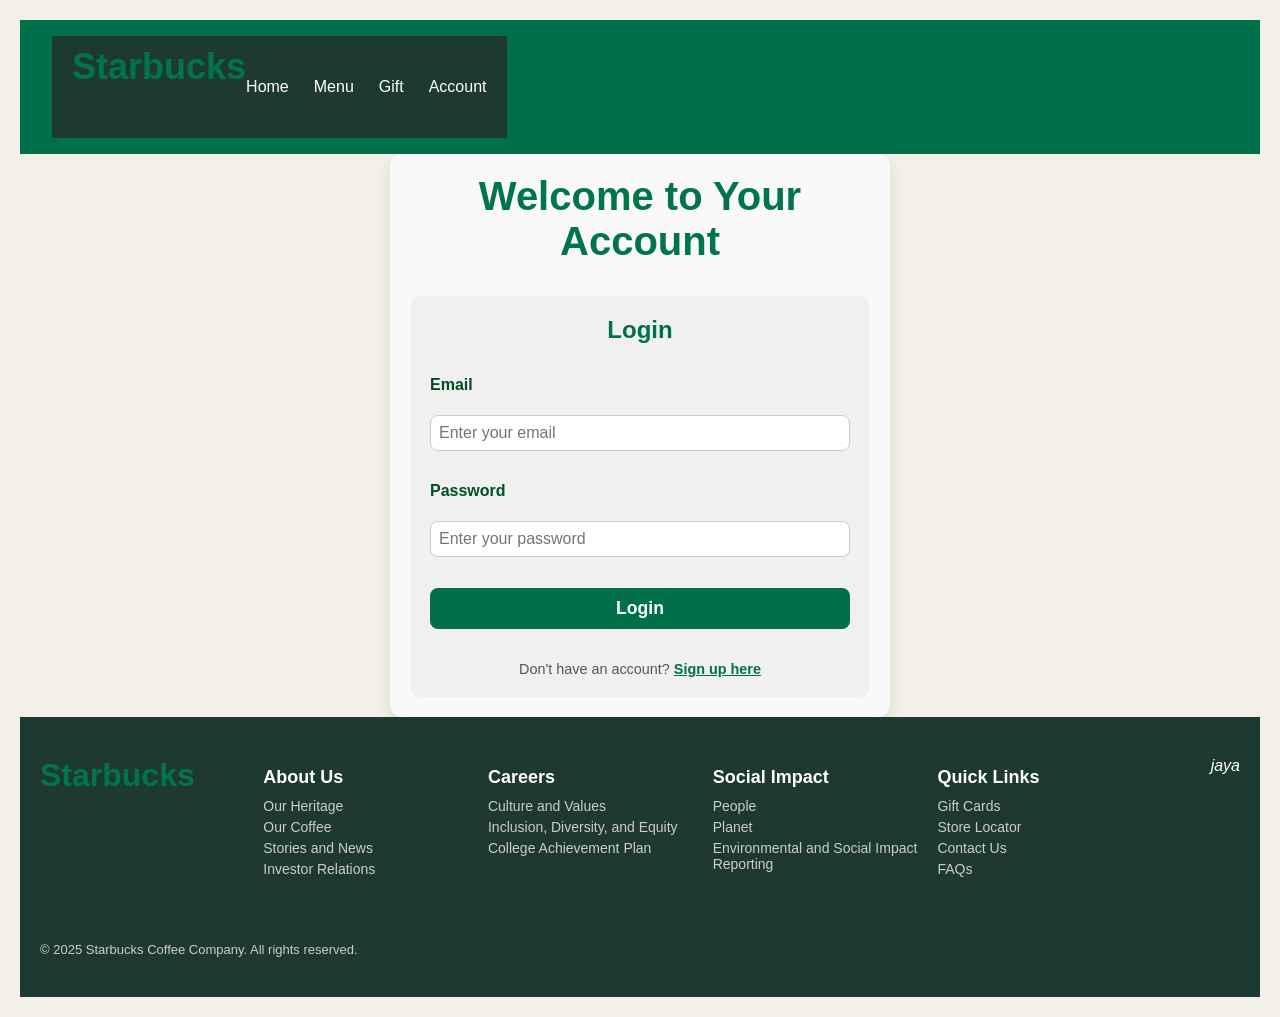
<file: account.html>
<!DOCTYPE html>
<html lang="en">
<head>
  <meta charset="UTF-8" />
  <meta name="viewport" content="width=device-width, initial-scale=1" />
  <title>Starbucks Account</title>
  <link rel="stylesheet" href="style.css" />
  <link href="https://fonts.googleapis.com/css2?family=Zilla+Slab:wght@400;700&display=swap" rel="stylesheet" />
</head>
<body>
  <!-- Navbar Start -->
<header>
  <nav class="navbar">
    <div class="logo">
      <a href="index.html">
        <logo><h1>Starbucks</h1></logo>
      </a>
    </div>
    <ul class="nav-links">
      <li><a href="index.html">Home</a></li>
      <li><a href="menu.html">Menu</a></li>
      <li><a href="Reward.html">Gift</a></li>
      <li><a href="account.html">Account</a></li>
    </ul>
  </nav>
</header>
<!-- Navbar End -->



  <main class="account-container">
    <h1>Welcome to Your Account</h1>

    <div class="account-form-container">
      <form id="loginForm" class="account-form">
        <h2>Login</h2>
        <label for="emailLogin">Email</label>
        <input type="email" id="emailLogin" name="emailLogin" required placeholder="Enter your email" />

        <label for="passwordLogin">Password</label>
        <input type="password" id="passwordLogin" name="passwordLogin" required placeholder="Enter your password" />

        <button type="submit">Login</button>
        <p class="toggle-msg">Don't have an account? <span id="showSignup" class="toggle-link">Sign up here</span></p>
      </form>

      <form id="signupForm" class="account-form hidden">
        <h2>Sign Up</h2>
        <label for="nameSignup">Name</label>
        <input type="text" id="nameSignup" name="nameSignup" required placeholder="Enter your name" />

        <label for="emailSignup">Email</label>
        <input type="email" id="emailSignup" name="emailSignup" required placeholder="Enter your email" />

        <label for="passwordSignup">Password</label>
        <input type="password" id="passwordSignup" name="passwordSignup" required placeholder="Create a password" />

        <button type="submit">Sign Up</button>
        <p class="toggle-msg">Already have an account? <span id="showLogin" class="toggle-link">Login here</span></p>
      </form>
    </div>
  </main>

  <script src="script.js"></script>
</body>
</html>


<footer class="starbucks-footer">
  <div class="footer-container">
    <div class="footer-logo">
      <h1><b>Starbucks</b></h1>
    </div>

    <div class="footer-links">
      <div>
        <h3>About Us</h3>
        <p>Our Heritage</p>
        <p>Our Coffee</p>
        <p>Stories and News</p>
        <p>Investor Relations</p>
      </div>
      <div>
        <h3>Careers</h3>
        <p>Culture and Values</p>
        <p>Inclusion, Diversity, and Equity</p>
        <p>College Achievement Plan</p>
      </div>
      <div>
        <h3>Social Impact</h3>
        <p>People</p>
        <p>Planet</p>
        <p>Environmental and Social Impact Reporting</p>
      </div>
      <div>
        <h3>Quick Links</h3>
        <p>Gift Cards</p>
        <p>Store Locator</p>
        <p>Contact Us</p>
        <p>FAQs</p>
      </div>
    </div>
    <i>jaya</i>

    
    <p class="footer-copy">© 2025 Starbucks Coffee Company. All rights reserved.</p>
  </div>
</footer>
</file>
<file: style.css>
/* Reset */
* {
  margin: 0;
  padding: 0;
  box-sizing: border-box;
}

/* Fonts & Body */
body {
  font-family: 'Zilla Slab', serif;
  background: #f6f6f6;
  color: #333;
}

/* Header */
header {
  background-color: #00704A;
  color: white;
  padding: 1rem 2rem;
  display: flex;
  justify-content: space-between;
  align-items: center;
}

header .logo {
  font-size: 1.5rem;
  font-weight: bold;
}

header nav ul {
  list-style: none;
  display: flex;
  gap: 1.5rem;
}

header nav ul li,
header nav a {
  cursor: pointer;
  color: #d4e9e2;
  text-decoration: none;
  font-weight: bold;
  transition: color 0.3s;
}

header nav ul li:hover,
header nav a:hover {
  color: #ffffff;
  border-bottom: 2px solid #ffffff;
}

/* Search Input */
.search {
  padding: 5px 10px;
  font-size: 16px;
  border-radius: 4px;
  border: none;
}

/* Layout */
.main-container {
  display: flex;
}

/* Sidebar */
aside {
  width: 200px;
  background-color: #e4e4e4;
  padding: 1rem;
  height: calc(100vh - 64px); /* 64px header height */
}

aside ul {
  list-style: none;
  display: flex;
  flex-direction: column;
  gap: 1rem;
}

aside ul li {
  padding: 10px;
  background: white;
  border-radius: 8px;
  cursor: pointer;
  transition: background 0.3s;
}

aside ul li:hover {
  background-color: #cfcfcf;
}

aside ul li.active {
  background-color: #00704A;
  color: white;
}

/* Main Content */
main {
  flex: 1;
  padding: 2rem;
}

/* Hero Section */
.hero {
  display: flex;
  justify-content: space-between;
  align-items: center;
  background: linear-gradient(120deg, #00704A, #1e3932);
  color: white;
  padding: 2rem 2rem;
  border-radius: 12px;
  margin-bottom: 2rem;
  gap: 2rem;
  flex-wrap: wrap;
  box-shadow: 0 8px 24px rgba(0, 0, 0, 0.3);
}

.hero-text {
  flex: 1 1 400px;
  max-width: 450px;
}

.hero-text h1 {
  font-size: 2rem;
  margin-bottom: 1rem;
  font-weight: 700;
  letter-spacing: 1px;
}

.hero-text p {
  font-size: 1rem;
  margin-bottom: 1.5rem;
  line-height: 1.6;
  color: #d4e9e2;
}

.hero-text button {
  background-color: #d4e9e2;
  color: #1e3932;
  border: none;
  padding: 0.7rem 1.4rem;
  font-weight: bold;
  border-radius: 8px;
  cursor: pointer;
  transition: background 0.3s ease, transform 0.2s ease;
  box-shadow: 0 4px 10px rgba(212, 233, 226, 0.7);
}

.hero-text button:hover {
  background-color: #b3cec2;
  transform: scale(1.05);
}

.hero-image {
  flex: 1 1 280px;
  text-align: center;
}

.hero-image img {
  width: 280px;
  border-radius: 12px;
  box-shadow: 0 0 15px rgba(0, 0, 0, 0.3);
  object-fit: cover;
  transition: transform 0.3s ease;
}

.hero-image img:hover {
  transform: scale(1.05);
}

/* Smaller Hero Images */
.hero-small-image img {
  width: 150px;
  height: auto;
  border-radius: 8px;
  box-shadow: 0 0 5px rgba(0,0,0,0.2);
  background: #f5f5f5;
  margin: 0;
  font-family: Arial, sans-serif;
}

/* Buttons */
button,
.add-button {
  padding: 0.6rem 1.2rem;
  background-color: #00704A;
  color: white;
  border: none;
  border-radius: 6px;
  cursor: pointer;
  font-size: 1rem;
  transition: background 0.3s;
  width: auto;
}

button:hover,
.add-button:hover {
  background-color: #005e3c;
}

.add-button {
  margin: 10px 0;
  width: 100%;
}

.add-button:disabled {
  background-color: #888;
  color: #eee;
  cursor: not-allowed;
}

/* Cards */
.cards,
.card-row {
  display: flex;
  gap: 1.5rem;
  margin-top: 1rem;
  flex-wrap: wrap;
  justify-content: center;
}

.card {
  background-color: white;
  padding: 1.5rem;
  border-radius: 10px;
  flex: 1 1 250px;
  box-shadow: 0 4px 8px rgba(0,0,0,0.05);
  font-size: 1.1rem;
  overflow: hidden;
}

.card img {
  width: 100%;
  height: 150px;
  object-fit: cover;
  border-radius: 8px 8px 0 0;
}

.card-content {
  padding: 15px;
}

.card-content h3 {
  margin: 0 0 10px;
  font-size: 18px;
}

.card-content p {
  font-size: 14px;
  color: #666;
}

/* Navigation Links */
nav a {
  text-decoration: none;
  color: #d4e9e2;
  font-weight: bold;
  transition: color 0.3s;
}

nav a:hover {
  color: #ffffff;
  border-bottom: 2px solid #ffffff;
}

/* Footer */
.starbucks-footer {
  background-color: #1e3932;
  color: #fff;
  padding: 40px 20px 20px;
  font-family: 'Segoe UI', sans-serif;
}

.footer-container {
  display: flex;
  flex-wrap: wrap;
  justify-content: space-between;
  max-width: 1200px;
  margin: auto;
}

.footer-column {
  flex: 1 1 200px;
  margin: 20px;
}

.footer-column h3 {
  font-size: 18px;
  margin-bottom: 15px;
  color: #ffffff;
  border-bottom: 1px solid #ccc;
  padding-bottom: 5px;
}

.footer-column p {
  margin: 8px 0;
  font-size: 14px;
  color: #d4e9e2;
  cursor: pointer;
}

.footer-column p:hover {
  text-decoration: underline;
}

.social-icons a img {
  width: 30px;
  margin-right: 10px;
  border-radius: 5px;
}

.store-link {
  display: inline-block;
  margin-top: 10px;
  color: #d4e9e2;
  background-color: #00754a;
  padding: 6px 12px;
  text-decoration: none;
  border-radius: 4px;
  font-size: 14px;
}

.store-link:hover {
  background-color: #00573f;
}

.footer-bottom {
  text-align: center;
  margin-top: 30px;
  font-size: 13px;
  color: #d4e9e2;
}

/* Toast Notification */
.toast {
  visibility: hidden;
  min-width: 250px;
  background-color: #00754a;
  color: white;
  text-align: center;
  border-radius: 8px;
  padding: 16px;
  position: fixed;
  z-index: 1000;
  left: 50%;
  bottom: 30px;
  transform: translateX(-50%);
  font-size: 16px;
  opacity: 0;
  transition: opacity 0.5s, bottom 0.5s;
}

.toast.show {
  visibility: visible;
  opacity: 1;
  bottom: 50px;
}

.add-button:disabled {
  background-color: #888;
  color: #eee;
  cursor: not-allowed;

}

/* Jayshree CSS */
.menu-container {
  padding: 2rem;
  max-width: 1200px;
  margin: 0 auto;
}

.menu-container h1 {
  text-align: center;
  margin-bottom: 2rem;
  color: #00704A;
  font-weight: 700;
  font-size: 2.8rem;
}

.menu-grid {
  display: grid;
  grid-template-columns: repeat(auto-fit, minmax(250px, 1fr));
  gap: 2rem;
}

.menu-card {
  background-color: white;
  border-radius: 12px;
  box-shadow: 0 6px 12px rgba(0, 0, 0, 0.1);
  padding: 1rem;
  text-align: center;
  transition: transform 0.3s ease, box-shadow 0.3s ease;
}

.menu-card:hover {
  transform: translateY(-10px);
  box-shadow: 0 12px 24px rgba(0, 0, 0, 0.15);
}

.menu-card img {
  width: 100%;
  border-radius: 12px;
  margin-bottom: 1rem;
}

.menu-card h2 {
  font-size: 1.5rem;
  color: #004d26;
  margin-bottom: 0.5rem;
}

.menu-card p {
  color: #555;
  font-size: 1rem;
  margin-bottom: 1rem;
}

.price {
  font-weight: 700;
  font-size: 1.2rem;
  color: #00704A;
  margin-bottom: 1rem;
}

.menu-card button {
  background-color: #00704A;
  color: white;
  border: none;
  padding: 0.6rem 1.5rem;
  border-radius: 8px;
  font-size: 1rem;
  cursor: pointer;
  transition: background-color 0.3s;
}

.menu-card button:hover {
  background-color: #005e3c;
}

/* Active nav item style */
nav ul li.active {
  font-weight: 700;
  color: #00704A;
}





/* account page */
.account-container {
  max-width: 400px;
  margin: 3rem auto;
  padding: 2rem;
  background-color: #f9f9f9;
  border-radius: 12px;
  box-shadow: 0 8px 16px rgba(0,0,0,0.1);
  font-family: 'Zilla Slab', serif;
  color: #004d26;
  text-align: center;
}

.account-container h1 {
  margin-bottom: 2rem;
  font-weight: 700;
  font-size: 2.5rem;
}

.account-form {
  display: flex;
  flex-direction: column;
  gap: 1rem;
  text-align: left;
}

.account-form.hidden {
  display: none;
}

.account-form h2 {
  margin-bottom: 1rem;
  color: #00704A;
  text-align: center;
}

.account-form label {
  font-weight: 600;
  margin-bottom: 0.3rem;
}

.account-form input {
  padding: 0.6rem 1rem;
  border-radius: 8px;
  border: 1px solid #ccc;
  font-size: 1rem;
}

.account-form input:focus {
  outline: none;
  border-color: #00704A;
}

.account-form button {
  background-color: #00704A;
  color: white;
  border: none;
  padding: 0.8rem 1rem;
  border-radius: 8px;
  font-weight: 700;
  cursor: pointer;
  font-size: 1.1rem;
  transition: background-color 0.3s ease;
}

.account-form button:hover {
  background-color: #005e3c;
}

.toggle-msg {
  text-align: center;
  font-size: 0.9rem;
  margin-top: 1rem;
  color: #555;
}

.toggle-link {
  color: #00704A;
  font-weight: 700;
  cursor: pointer;
  text-decoration: underline;
}

.toggle-link:hover {
  color: #004d26;
}




/* === Starbucks-style Footer === */
.starbucks-footer {
  background-color: #1e3932;
  color: #ffffff;
  padding: 40px 20px;
  font-family: 'Segoe UI', sans-serif;
}

.footer-container {
  max-width: 1200px;
  margin: auto;
  text-align: center;
}

.footer-logo img {
  margin-bottom: 20px;
}

.footer-links {
  display: flex;
  flex-wrap: wrap;
  justify-content: space-around;
  margin-bottom: 30px;
  text-align: left;
}

.footer-links div {
  flex: 1;
  min-width: 180px;
  margin: 10px;
}

.footer-links h3 {
  color: #fff;
  margin-bottom: 10px;
  font-size: 18px;
}

.footer-links p {
  margin: 5px 0;
  font-size: 14px;
  color: #ccc;
  cursor: pointer;
}

.footer-links p:hover {
  color: #fff;
}

.footer-socials a {
  margin: 0 10px;
  display: inline-block;
  transition: transform 0.2s ease;
}

.footer-socials a:hover {
  transform: scale(1.2);
}

.footer-copy {
  font-size: 13px;
  margin-top: 20px;
  color: #ccc;
}





/* Navbar Styles */
.navbar {
  display: flex;
  justify-content: space-between;
  align-items: center;
  background-color: #1e3932;
  padding: 10px 20px;
}

.logo img {
  width: 50px;
}

.nav-links {
  list-style: none;
  display: flex;
  gap: 25px;
}

.nav-links li a {
  color: white;
  text-decoration: none;
  font-size: 16px;
  font-weight: 500;
  transition: color 0.3s ease;
}

.nav-links li a:hover,
.nav-links li a.active {
  color: #d4e9e2;
  border-bottom: 2px solid #d4e9e2;
}



/* Reset & Body */
* {
  margin: 0;
  padding: 0;
  box-sizing: border-box;
  font-family: 'Segoe UI', sans-serif;
}

body {
  background-color: #f3f1e7;
  color: #1e3932;
  padding: 20px;
}

h1 {
  text-align: center;
  color: #00754a;
  margin-bottom: 40px;
}

.team-container {
  display: flex;
  flex-wrap: wrap;
  gap: 20px;
  justify-content: center;
}

.team-member {
  background-color: white;
  border-radius: 15px;
  box-shadow: 0 4px 6px rgba(0, 0, 0, 0.1);
  width: 260px;
  text-align: center;
  padding: 20px;
  transition: transform 0.3s ease;
}

.team-member:hover {
  transform: translateY(-5px);
}

.team-member img {
  width: 150px;
  height: 150px;
  object-fit: cover;
  border-radius: 50%;
  border: 4px solid #00754a;
  margin-bottom: 15px;
}

.team-member h2 {
  font-size: 1.3em;
  color: #1e3932;
}

.team-member p {
  font-size: 1em;
  color: #555;
  margin-top: 5px;
}

@media (max-width: 600px) {
  .team-container {
    flex-direction: column;
    align-items: center;
  }
}



.hidden {
  display: none;
}

.account-container {
  max-width: 500px;
  margin: auto;
  padding: 20px;
  font-family: 'Zilla Slab', serif;
}

.account-form {
  background-color: #f0f0f0;
  padding: 20px;
  margin-top: 20px;
  border-radius: 10px;
}

.account-form input {
  width: 100%;
  padding: 8px;
  margin-bottom: 15px;
}

.account-form button {
  background-color: #00704a;
  color: white;
  border: none;
  padding: 10px 15px;
  cursor: pointer;
}

.toggle-link {
  color: #00704a;
  cursor: pointer;
  font-weight: bold;
}
</file>
